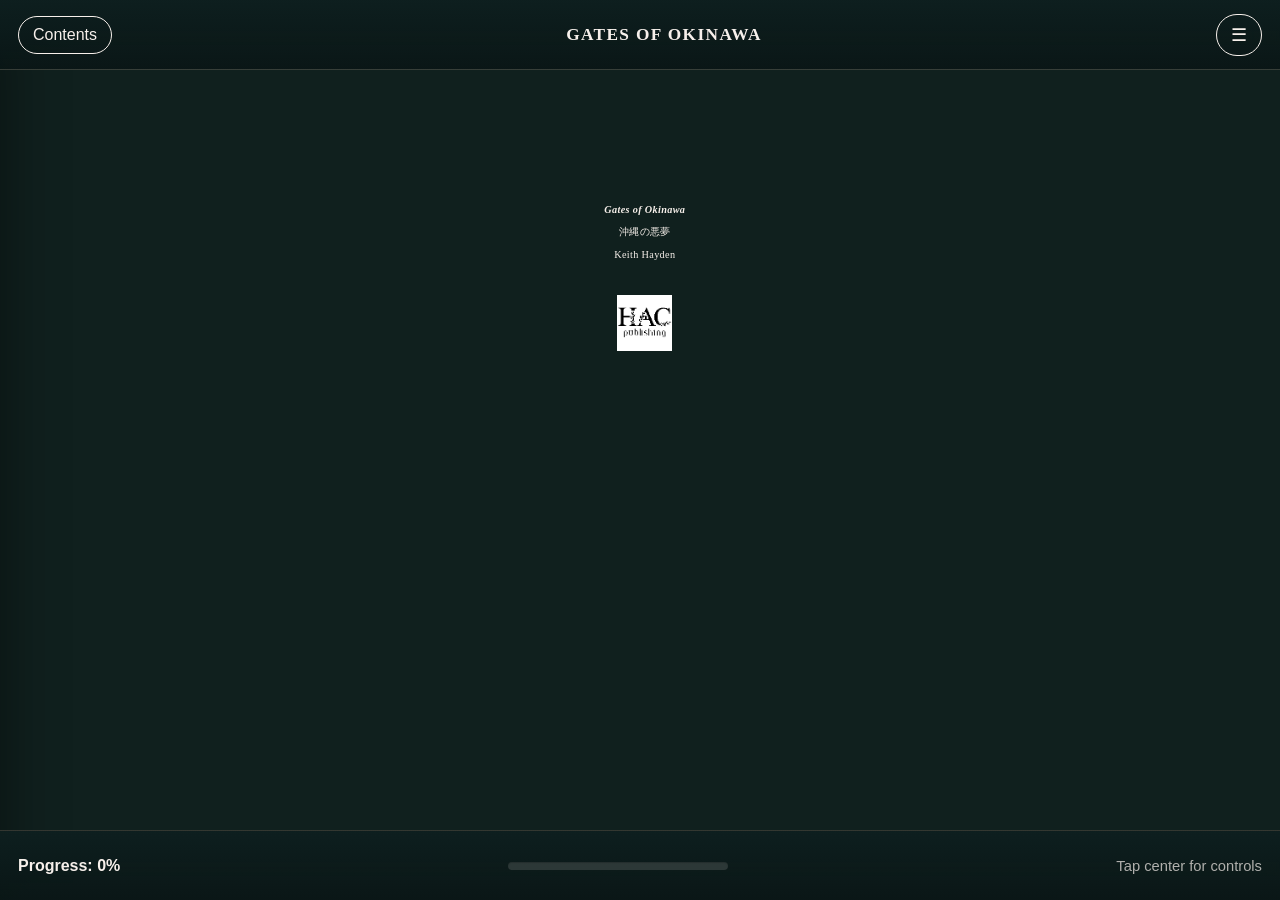
<file: reader.html>
<!DOCTYPE html>
<html lang="en">
<head>
    <meta charset="UTF-8">
    <meta name="viewport" content="width=device-width, initial-scale=1.0, maximum-scale=1.0, user-scalable=no">
    <meta name="theme-color" content="#10201E">
    <meta
        name="description"
        content="Read Gates of Okinawa in an immersive EPUB web reader with fullscreen controls, saved progress, TOC navigation, and touch gestures."
    >
    <title>Gates of Okinawa | Reader</title>
    <link rel="stylesheet" href="style.css">
</head>
<body class="theme-dark reader-page">
    <div id="dev-splash" class="dev-splash" role="button" aria-label="Dismiss splash screen">
        <div class="dev-splash-inner">
            <div class="splash-glyph" aria-hidden="true">
                <span></span>
                <span></span>
                <span></span>
            </div>
            <div class="splash-text-block">
                <p class="splash-kicker">Enter the gates</p>
                <h1 class="splash-title">Gates of Okinawa</h1>
                <p class="splash-subtitle">EPUB Reader Edition</p>
            </div>
            <p class="splash-hint">Tap anywhere to enter</p>
        </div>
    </div>

    <div id="app-container">
        <nav id="hud-top" class="hud-element" aria-label="Reader controls">
            <button id="menu-btn" type="button" aria-controls="side-menu" aria-expanded="false">Contents</button>
            <span class="book-title">Gates of Okinawa</span>

            <div class="reader-options-wrap">
                <button
                    id="reader-options-btn"
                    type="button"
                    class="reader-options-button"
                    aria-label="Reader options"
                    aria-controls="reader-options-menu"
                    aria-expanded="false"
                >☰</button>

                <div id="reader-options-menu" class="hud-controls reader-options-menu" aria-label="Reader options">
                    <div class="control-group nav-group" aria-label="Site navigation">
                        <a class="button-link inline-link" href="index.html">Home</a>
                        <a class="button-link inline-link" href="listen.html">Listen</a>
                    </div>

                    <div id="font-controls" class="control-group" aria-label="Font size controls">
                        <button id="font-decrease" type="button" aria-label="Decrease font size">A-</button>
                        <button id="font-increase" type="button" aria-label="Increase font size">A+</button>
                    </div>

                    <div id="theme-controls" class="control-group" aria-label="Theme controls">
                        <button type="button" data-theme="light">Paper</button>
                        <button type="button" data-theme="sepia">Dusk</button>
                        <button type="button" data-theme="dark">Night</button>
                    </div>

                    <div id="window-controls" class="control-group" aria-label="Window controls">
                        <button id="fullscreen-btn" type="button" aria-pressed="false" title="Toggle fullscreen">Fullscreen</button>
                    </div>
                </div>
            </div>
        </nav>

        <aside id="side-menu" class="closed" aria-label="Table of Contents">
            <div class="side-menu-header">
                <h2>Table of Contents</h2>
                <button id="menu-close-btn" type="button" aria-label="Close table of contents">Close</button>
            </div>
            <ul id="toc-list"></ul>
        </aside>

        <div id="viewer" aria-label="Book reader"></div>

        <nav id="hud-bottom" class="hud-element" aria-label="Reading status">
            <div class="hud-left">
                <span id="location-indicator">Opening Gates of Okinawa...</span>
            </div>

            <div class="hud-center" aria-hidden="true">
                <div class="progress-track">
                    <span id="progress-fill"></span>
                </div>
            </div>

            <div class="hud-right">
                <span id="hud-hint">Tap center for controls</span>
            </div>
        </nav>
    </div>

    <script src="assets/vendor/jszip.min.js"></script>
    <script src="assets/vendor/epub.min.js"></script>
    <script src="assets/vendor/hammer.min.js"></script>
    <script src="app.js"></script>
</body>
</html>
</file>
<file: style.css>
:root {
    --bg: #10201E;
    --bg-deep: #091312;
    --panel: rgba(12, 28, 29, 0.94);
    --panel-soft: rgba(16, 35, 37, 0.86);
    --panel-border: rgba(243, 205, 169, 0.18);
    --text-main: #F7F0EB;
    --text-muted: rgba(247, 240, 235, 0.7);
    --accent-soft: #D5A390;
    --accent-warm: #F3CDA9;
    --accent-blood: #CE2A22;
    --accent-teal: #1A5153;
    --stone: #5A5953;
    --shadow-strong: 0 22px 60px rgba(0, 0, 0, 0.46);
    --font-ui: "Trebuchet MS", "Segoe UI", sans-serif;
    --font-display: "Palatino Linotype", "Book Antiqua", Georgia, serif;
}

html,
body {
    margin: 0;
    width: 100%;
    min-height: 100%;
}

body {
    background:
        radial-gradient(circle at 50% 12%, rgba(243, 205, 169, 0.16), transparent 24%),
        radial-gradient(circle at 22% 22%, rgba(206, 42, 34, 0.08), transparent 20%),
        linear-gradient(180deg, #173433 0%, #0E1E1D 48%, #091312 100%);
    color: var(--text-main);
    font-family: var(--font-ui);
}

body.reader-page {
    height: 100%;
    overflow: hidden;
    touch-action: none;
}

body.home-page {
    overflow-x: hidden;
    overflow-y: auto;
    touch-action: manipulation;
}

body.audiobook-page {
    overflow-x: hidden;
    overflow-y: auto;
    touch-action: manipulation;
}

body.theme-dark {
    --panel: rgba(12, 28, 29, 0.94);
    --panel-soft: rgba(16, 35, 37, 0.86);
    --panel-border: rgba(243, 205, 169, 0.18);
    --text-main: #F7F0EB;
    --text-muted: rgba(247, 240, 235, 0.7);
}

body.theme-light {
    --panel: rgba(247, 240, 235, 0.96);
    --panel-soft: rgba(248, 242, 238, 0.93);
    --panel-border: rgba(26, 81, 83, 0.14);
    --text-main: #253230;
    --text-muted: rgba(37, 50, 48, 0.7);
    --chrome-bg: linear-gradient(180deg, rgba(246, 239, 233, 0.97), rgba(231, 221, 214, 0.93));
    --chrome-border: rgba(26, 81, 83, 0.18);
    background:
        radial-gradient(circle at 50% 10%, rgba(213, 163, 144, 0.22), transparent 26%),
        linear-gradient(180deg, #F7F0EB 0%, #E7D7CD 100%);
}

body.theme-sepia {
    --panel: rgba(240, 214, 190, 0.95);
    --panel-soft: rgba(233, 204, 176, 0.92);
    --panel-border: rgba(90, 89, 83, 0.18);
    --text-main: #3D302A;
    --text-muted: rgba(61, 48, 42, 0.68);
    --chrome-bg: linear-gradient(180deg, rgba(238, 215, 193, 0.97), rgba(219, 189, 162, 0.93));
    --chrome-border: rgba(90, 89, 83, 0.24);
    background:
        radial-gradient(circle at 48% 12%, rgba(243, 205, 169, 0.22), transparent 28%),
        linear-gradient(180deg, #F0D8C3 0%, #D2B099 100%);
}

a {
    color: inherit;
    text-decoration: none;
}

button,
.button-link,
.audiobook-mode select {
    display: inline-flex;
    align-items: center;
    justify-content: center;
    gap: 8px;
    border: 1px solid currentColor;
    border-radius: 999px;
    background: transparent;
    color: inherit;
    padding: 9px 14px;
    font: inherit;
    cursor: pointer;
    text-decoration: none;
    transition: background 0.2s ease, border-color 0.2s ease, transform 0.2s ease, color 0.2s ease;
}

button:hover,
button:focus-visible,
.button-link:hover,
.button-link:focus-visible,
.audiobook-mode select:hover,
.audiobook-mode select:focus-visible {
    background: rgba(255, 255, 255, 0.08);
    outline: none;
}

button:disabled {
    opacity: 0.42;
    cursor: default;
}

.primary-link {
    background: linear-gradient(135deg, rgba(206, 42, 34, 0.2), rgba(243, 205, 169, 0.22));
    border-color: rgba(243, 205, 169, 0.68);
    box-shadow: 0 12px 28px rgba(0, 0, 0, 0.22);
}

.inline-link {
    padding-inline: 14px;
}

.eyebrow,
.brand-subline {
    margin: 0;
    letter-spacing: 0.18em;
    text-transform: uppercase;
}

.eyebrow {
    color: var(--accent-warm);
    font-size: 0.76rem;
}

.brand-subline {
    color: var(--text-muted);
    font-size: 0.7rem;
    margin-top: 4px;
}

.mode-shell {
    width: min(1200px, calc(100% - 32px));
    margin: 0 auto;
    padding: 28px 0 38px;
    box-sizing: border-box;
}

.hero-card {
    min-height: calc(100vh - 66px);
    border-radius: 30px;
    padding: 32px;
    box-sizing: border-box;
    background:
        linear-gradient(145deg, rgba(11, 26, 28, 0.9), rgba(8, 16, 17, 0.96)),
        linear-gradient(180deg, rgba(243, 205, 169, 0.06), transparent);
    border: 1px solid var(--panel-border);
    box-shadow: var(--shadow-strong);
    backdrop-filter: blur(18px);
    display: flex;
    flex-direction: column;
    justify-content: space-between;
    gap: 28px;
    position: relative;
    overflow: hidden;
}

.hero-card::before {
    content: "";
    position: absolute;
    inset: auto -10% -20% auto;
    width: 420px;
    height: 420px;
    background: radial-gradient(circle, rgba(206, 42, 34, 0.12), transparent 62%);
    pointer-events: none;
}

.hero-brand {
    display: flex;
    align-items: center;
    gap: 16px;
    position: relative;
    z-index: 1;
}

.hero-logo {
    width: 82px;
    height: auto;
}

.hero-stage {
    display: grid;
    grid-template-columns: minmax(280px, 420px) minmax(0, 1fr);
    align-items: center;
    gap: 34px;
    position: relative;
    z-index: 1;
}

.hero-art-frame {
    position: relative;
    padding: 18px;
    border-radius: 28px;
    background:
        linear-gradient(180deg, rgba(243, 205, 169, 0.12), rgba(16, 32, 30, 0.22)),
        rgba(7, 17, 18, 0.7);
    border: 1px solid rgba(243, 205, 169, 0.2);
    box-shadow: inset 0 1px 0 rgba(247, 240, 235, 0.08), 0 22px 44px rgba(0, 0, 0, 0.3);
}

.hero-art-frame::after {
    content: "";
    position: absolute;
    inset: 10% -8% auto auto;
    width: 140px;
    height: 140px;
    border-radius: 50%;
    background: radial-gradient(circle, rgba(243, 205, 169, 0.2), transparent 68%);
    pointer-events: none;
}

.hero-cover,
.splash-cover {
    width: 100%;
    display: block;
    border-radius: 18px;
    box-shadow: 0 24px 52px rgba(0, 0, 0, 0.38);
}

.hero-copy {
    max-width: 680px;
}

.hero-kicker,
.hero-summary,
.hero-tagline,
.hero-note {
    margin: 0;
}

.hero-kicker {
    color: var(--accent-soft);
    letter-spacing: 0.18em;
    text-transform: uppercase;
    font-size: 0.84rem;
}

.hero-copy h1,
.splash-title {
    margin: 10px 0 12px;
    font-family: var(--font-display);
    font-size: clamp(3rem, 8vw, 5.4rem);
    line-height: 0.92;
    color: var(--text-main);
    text-wrap: balance;
}

.hero-summary {
    color: var(--accent-warm);
    font-size: 1.12rem;
}

.hero-tagline {
    max-width: 580px;
    color: var(--text-muted);
    font-size: 1.05rem;
    line-height: 1.75;
    margin-top: 18px;
}

.hero-actions {
    display: flex;
    align-items: flex-start;
    gap: 18px;
    flex-wrap: wrap;
    margin-top: 26px;
}

.hero-note {
    max-width: 320px;
    color: var(--text-muted);
    font-size: 0.94rem;
    line-height: 1.6;
}

#app-container {
    position: relative;
    width: 100vw;
    height: 100vh;
}

#viewer {
    position: relative;
    z-index: 1;
    width: 100%;
    height: 100%;
}

#viewer iframe {
    position: absolute;
    inset: 0;
    z-index: 1;
}

.viewer-status {
    width: 100%;
    height: 100%;
    display: grid;
    place-items: center;
    padding: 24px;
    box-sizing: border-box;
    background:
        radial-gradient(circle at 50% 18%, rgba(243, 205, 169, 0.12), transparent 24%),
        linear-gradient(180deg, rgba(16, 32, 30, 0.96), rgba(9, 19, 18, 0.98));
}

.viewer-status-card {
    width: min(560px, 100%);
    padding: 28px;
    border-radius: 24px;
    background: rgba(12, 28, 29, 0.9);
    border: 1px solid rgba(243, 205, 169, 0.18);
    box-shadow: var(--shadow-strong);
    text-align: center;
}

.viewer-status-kicker,
.viewer-status-card h2,
.viewer-status-card p {
    margin: 0;
}

.viewer-status-kicker {
    color: var(--accent-soft);
    letter-spacing: 0.18em;
    text-transform: uppercase;
    font-size: 0.74rem;
}

.viewer-status-card h2 {
    margin-top: 12px;
    font-family: var(--font-display);
    font-size: clamp(1.8rem, 4vw, 2.5rem);
    line-height: 1.04;
}

.viewer-status-card p {
    margin-top: 14px;
    color: var(--text-muted);
    line-height: 1.7;
}

.viewer-status-card .button-link {
    margin-top: 18px;
}

.hud-element {
    position: fixed !important;
    left: 0 !important;
    width: 100% !important;
    min-height: 70px !important;
    padding: 0 18px;
    box-sizing: border-box;
    display: flex !important;
    align-items: center;
    justify-content: space-between;
    gap: 16px;
    background:
        var(--chrome-bg, linear-gradient(180deg, rgba(14, 31, 31, 0.96), rgba(10, 22, 22, 0.92))) !important;
    color: var(--text-main) !important;
    border-color: var(--chrome-border, var(--panel-border));
    z-index: 2147483647 !important;
    pointer-events: none;
    transition: transform 0.28s ease, opacity 0.28s ease;
    will-change: transform;
    backdrop-filter: blur(16px);
}

.hud-element.visible {
    transform: translateY(0) !important;
    opacity: 1 !important;
    pointer-events: auto !important;
}

#hud-top {
    top: 0;
    transform: translateY(-100%);
    border-bottom: 1px solid var(--panel-border);
}

#hud-bottom {
    bottom: 0;
    transform: translateY(100%);
    border-top: 1px solid var(--panel-border);
}

.book-title {
    flex: 1;
    min-width: 0;
    font-family: var(--font-display);
    font-size: 1.08rem;
    font-weight: 700;
    letter-spacing: 0.08em;
    text-transform: uppercase;
    text-align: center;
}

.hud-controls,
.control-group,
.hud-left,
.hud-right,
.reader-options-wrap {
    display: flex;
    align-items: center;
    gap: 8px;
}

.reader-options-wrap {
    position: relative;
}

.reader-options-button {
    min-width: 44px;
    min-height: 40px;
    font-size: 1.15rem;
}

.reader-options-menu {
    position: absolute;
    top: calc(100% + 12px);
    right: 0;
    width: min(360px, calc(100vw - 28px));
    padding: 12px;
    border-radius: 8px;
    background:
        var(--chrome-bg, linear-gradient(180deg, rgba(14, 31, 31, 0.98), rgba(10, 22, 22, 0.96)));
    border: 1px solid var(--chrome-border, var(--panel-border));
    box-shadow: var(--shadow-strong);
    flex-direction: column;
    align-items: stretch;
    opacity: 0;
    pointer-events: none;
    transform: translateY(-6px);
    transition: opacity 0.2s ease, transform 0.2s ease;
}

.reader-options-menu.open {
    opacity: 1;
    pointer-events: auto;
    transform: translateY(0);
}

.reader-options-menu .control-group {
    justify-content: center;
    flex-wrap: wrap;
}

.hud-left,
.hud-right {
    min-width: 0;
}

.hud-center {
    flex: 0 1 220px;
}

.progress-track {
    width: 100%;
    height: 8px;
    border-radius: 999px;
    background: rgba(247, 240, 235, 0.14);
    overflow: hidden;
    box-shadow: inset 0 1px 1px rgba(0, 0, 0, 0.2);
}

#progress-fill {
    display: block;
    width: 0;
    height: 100%;
    border-radius: inherit;
    background: linear-gradient(90deg, var(--accent-blood), var(--accent-warm));
    transition: width 0.2s ease;
}

body.theme-light .hud-element,
body.theme-sepia .hud-element {
    box-shadow: 0 12px 32px rgba(43, 33, 26, 0.12);
}

body.theme-light .hud-element button,
body.theme-light .hud-element .button-link,
body.theme-sepia .hud-element button,
body.theme-sepia .hud-element .button-link {
    background: rgba(255, 255, 255, 0.26);
    border-color: currentColor;
}

body.theme-light .hud-element button:hover,
body.theme-light .hud-element button:focus-visible,
body.theme-light .hud-element .button-link:hover,
body.theme-light .hud-element .button-link:focus-visible,
body.theme-sepia .hud-element button:hover,
body.theme-sepia .hud-element button:focus-visible,
body.theme-sepia .hud-element .button-link:hover,
body.theme-sepia .hud-element .button-link:focus-visible {
    background: rgba(255, 255, 255, 0.42);
}

#theme-controls button.is-active {
    background: rgba(243, 205, 169, 0.18);
    border-color: rgba(243, 205, 169, 0.72);
}

#side-menu {
    position: fixed;
    top: 0;
    left: 0;
    z-index: 30;
    width: min(320px, 84vw);
    height: 100%;
    transform: translateX(-100%);
    transition: transform 0.3s ease;
    background:
        linear-gradient(180deg, rgba(10, 25, 25, 0.99) 0%, rgba(8, 18, 18, 0.98) 100%);
    color: var(--text-main);
    border-right: 1px solid rgba(243, 205, 169, 0.2);
    box-shadow: var(--shadow-strong);
    padding: 18px 18px 112px;
    box-sizing: border-box;
    overflow-y: auto;
    -webkit-overflow-scrolling: touch;
    touch-action: pan-y;
}

#side-menu.open {
    transform: translateX(0);
}

body.theme-light #side-menu {
    color: #253230;
    background: linear-gradient(180deg, rgba(248, 241, 236, 0.98) 0%, rgba(238, 229, 223, 0.98) 100%);
    border-right-color: rgba(26, 81, 83, 0.16);
}

body.theme-sepia #side-menu {
    color: #3D302A;
    background: linear-gradient(180deg, rgba(241, 217, 193, 0.98) 0%, rgba(224, 192, 163, 0.98) 100%);
    border-right-color: rgba(90, 89, 83, 0.18);
}

.side-menu-header {
    display: flex;
    align-items: center;
    justify-content: space-between;
    gap: 12px;
    margin-bottom: 14px;
}

.side-menu-header h2 {
    margin: 0;
    font-size: 1rem;
    letter-spacing: 0.08em;
    text-transform: uppercase;
}

#toc-list {
    list-style: none;
    margin: 0;
    padding: 0;
}

#toc-list li {
    margin: 0;
}

#toc-list button {
    width: 100%;
    border: 0;
    border-radius: 12px;
    padding: 12px 12px 12px calc(12px + (var(--toc-depth, 0) * 14px));
    text-align: left;
    color: inherit;
    line-height: 1.38;
}

#toc-list button:hover,
#toc-list button:focus-visible {
    background: rgba(255, 255, 255, 0.08);
}

body.theme-light #toc-list button {
    background: rgba(255, 255, 255, 0.32);
}

body.theme-light #toc-list button:hover,
body.theme-light #toc-list button:focus-visible {
    background: rgba(255, 255, 255, 0.58);
}

body.theme-sepia #toc-list button {
    background: rgba(255, 248, 239, 0.2);
}

body.theme-sepia #toc-list button:hover,
body.theme-sepia #toc-list button:focus-visible {
    background: rgba(255, 248, 239, 0.38);
}

#location-indicator {
    font-weight: 600;
}

#hud-hint {
    color: var(--text-muted);
    font-size: 0.92rem;
}

#dev-splash {
    position: fixed;
    inset: 0;
    z-index: 9999999;
    display: flex;
    align-items: center;
    justify-content: center;
    padding: 24px;
    box-sizing: border-box;
    background:
        radial-gradient(circle at 50% 25%, rgba(243, 205, 169, 0.2), transparent 26%),
        radial-gradient(circle at 18% 22%, rgba(206, 42, 34, 0.12), transparent 18%),
        linear-gradient(180deg, #1B3B3A 0%, #0F1F1E 58%, #091312 100%);
    opacity: 1;
    pointer-events: auto;
    transition: opacity 0.36s ease, transform 0.36s ease;
}

.dev-splash-inner {
    width: min(470px, 100%);
    display: flex;
    flex-direction: column;
    align-items: center;
    gap: 16px;
    text-align: center;
    transform: translateY(0);
    transition: transform 0.36s ease;
}

.splash-cover {
    width: min(240px, 54vw);
}

.splash-glyph {
    width: min(220px, 48vw);
    aspect-ratio: 1;
    position: relative;
    display: grid;
    place-items: center;
}

.splash-glyph span {
    position: absolute;
    border-radius: 999px;
    border: 1px solid rgba(243, 205, 169, 0.32);
    box-shadow: inset 0 0 28px rgba(243, 205, 169, 0.08);
}

.splash-glyph span:nth-child(1) {
    inset: 8%;
}

.splash-glyph span:nth-child(2) {
    inset: 24%;
    border-color: rgba(213, 163, 144, 0.4);
}

.splash-glyph span:nth-child(3) {
    width: 34%;
    height: 34%;
    background: radial-gradient(circle, rgba(206, 42, 34, 0.34), rgba(243, 205, 169, 0.08) 65%, transparent 78%);
    border-color: rgba(206, 42, 34, 0.28);
}

.splash-text-block {
    display: flex;
    flex-direction: column;
    gap: 8px;
}

.splash-kicker,
.splash-subtitle,
.splash-hint {
    margin: 0;
}

.splash-kicker {
    color: var(--accent-warm);
    letter-spacing: 0.18em;
    text-transform: uppercase;
    font-size: 0.8rem;
}

.splash-title {
    font-size: clamp(2rem, 6vw, 3.3rem);
}

.splash-subtitle {
    color: var(--text-main);
    font-size: 1rem;
}

.splash-hint {
    color: var(--text-muted);
    font-size: 0.92rem;
}

#dev-splash.splash-hidden {
    opacity: 0;
    transform: scale(0.985);
    pointer-events: none;
}

body.splash-active .hud-element {
    visibility: hidden !important;
    pointer-events: none !important;
}

body.splash-active #viewer {
    filter: blur(2px) brightness(0.58);
}

body.is-fullscreen {
    cursor: none;
}

body.is-fullscreen .hud-element.visible,
body.is-fullscreen #side-menu.open {
    cursor: default;
}

.mode-selector,
.audiobook-page {
    --listen-bg: #091416;
    --listen-bg-deep: #040909;
    --listen-primary: #156266;
    --listen-primary-strong: #0B4D51;
    --listen-accent: #FD1717;
    --listen-peach: #DA9681;
    --listen-cream: #E9DCCD;
    --listen-surface: rgba(8, 24, 25, 0.9);
    --listen-surface-soft: rgba(15, 40, 42, 0.78);
    --listen-border: rgba(218, 150, 129, 0.24);
    --listen-text: #FFFFFF;
    --listen-muted: rgba(233, 220, 205, 0.72);
    background:
        linear-gradient(130deg, rgba(21, 98, 102, 0.42) 0%, transparent 36%),
        linear-gradient(230deg, rgba(218, 150, 129, 0.18) 0%, transparent 42%),
        linear-gradient(180deg, var(--listen-bg) 0%, var(--listen-bg-deep) 100%);
}

.mode-selector .selector-hero {
    min-height: calc(100vh - 66px);
    background:
        linear-gradient(145deg, rgba(8, 20, 22, 0.94), rgba(4, 9, 9, 0.98)),
        linear-gradient(180deg, rgba(218, 150, 129, 0.12), rgba(21, 98, 102, 0.14));
}

.mode-selector .selector-hero::before {
    display: none;
}

.mode-selector .hero-copy h1,
.audiobook-mode .listen-header h1 {
    color: var(--listen-cream);
    text-shadow: 0 4px 24px rgba(0, 0, 0, 0.34);
}

.mode-grid {
    display: grid;
    grid-template-columns: repeat(2, minmax(0, 1fr));
    gap: 20px;
}

.mode-card {
    min-width: 0;
    padding: 22px;
    border-radius: 8px;
    background:
        linear-gradient(180deg, rgba(15, 40, 42, 0.88) 0%, rgba(6, 16, 17, 0.94) 100%);
    border: 1px solid var(--listen-border);
    box-shadow: 0 18px 38px rgba(0, 0, 0, 0.28);
    display: flex;
    flex-direction: column;
    gap: 14px;
}

.mode-card.listen-card {
    background:
        linear-gradient(150deg, rgba(21, 98, 102, 0.8), rgba(6, 16, 17, 0.96) 58%),
        linear-gradient(180deg, rgba(253, 23, 23, 0.14), transparent);
    border-color: rgba(218, 150, 129, 0.42);
}

.mode-art {
    width: min(100%, 320px);
    aspect-ratio: 3 / 4;
    object-fit: cover;
    border-radius: 8px;
    box-shadow: 0 18px 38px rgba(0, 0, 0, 0.35);
}

.listen-card .mode-art {
    width: min(100%, 320px);
    aspect-ratio: 1 / 1;
}

.mode-card h2,
.mode-card p {
    margin: 0;
}

.mode-card h2 {
    font-family: var(--font-display);
    font-size: 1.8rem;
    color: var(--listen-cream);
}

.mode-card p {
    color: var(--listen-muted);
    line-height: 1.6;
}

.listen-shell {
    width: min(1180px, calc(100% - 32px));
    margin: 0 auto;
    padding: 32px 0 40px;
    box-sizing: border-box;
}

.listen-header {
    display: flex;
    align-items: flex-start;
    justify-content: space-between;
    gap: 18px;
    margin-bottom: 24px;
}

.listen-header h1 {
    margin: 8px 0 0;
    font-family: var(--font-display);
    font-size: clamp(2.8rem, 7vw, 4.8rem);
    line-height: 0.94;
}

.listen-nav {
    display: flex;
    gap: 10px;
    flex-wrap: wrap;
}

.listen-layout {
    display: grid;
    grid-template-columns: minmax(320px, 420px) minmax(0, 1fr);
    gap: 20px;
}

.player-panel,
.chapters-panel {
    border-radius: 8px;
    padding: 24px;
    box-sizing: border-box;
    background:
        linear-gradient(180deg, var(--listen-surface-soft), var(--listen-surface));
    border: 1px solid var(--listen-border);
    box-shadow: var(--shadow-strong);
    backdrop-filter: blur(14px);
}

.player-panel {
    display: flex;
    flex-direction: column;
    gap: 14px;
    position: sticky;
    top: 24px;
}

.audio-cover {
    width: 100%;
    aspect-ratio: 1 / 1;
    object-fit: cover;
    border-radius: 8px;
    box-shadow: 0 18px 38px rgba(0, 0, 0, 0.36);
}

.player-label,
.current-chapter-title,
.audio-status,
.chapter-hint {
    margin: 0;
}

.player-label,
.chapter-hint {
    color: var(--listen-muted);
    text-transform: uppercase;
    letter-spacing: 0.14em;
    font-size: 0.78rem;
}

.player-panel h2,
.chapters-header h2 {
    margin: 0;
}

.current-chapter-title {
    color: var(--listen-peach);
    font-size: 1.08rem;
    line-height: 1.5;
}

.audio-element {
    display: none;
}

.playback-cluster {
    display: flex;
    flex-direction: column;
    gap: 14px;
    padding: 16px;
    border-radius: 8px;
    background: rgba(233, 220, 205, 0.045);
    border: 1px solid rgba(218, 150, 129, 0.16);
}

.playback-buttons,
.audio-actions,
.time-row,
.speed-row {
    display: flex;
    align-items: center;
    justify-content: space-between;
    gap: 10px;
}

.playback-buttons,
.audio-actions {
    flex-wrap: wrap;
}

.transport-button {
    min-width: 96px;
}

.transport-button.compact {
    min-width: 82px;
}

.transport-button.primary,
.mode-card.listen-card .button-link,
.chapter-button.active {
    background: linear-gradient(135deg, rgba(253, 23, 23, 0.25), rgba(218, 150, 129, 0.18));
    border-color: rgba(218, 150, 129, 0.72);
}

.progress-input {
    width: 100%;
    accent-color: var(--listen-accent);
}

.time-row {
    color: var(--listen-muted);
    font-size: 0.92rem;
}

.speed-row {
    justify-content: flex-start;
}

.speed-row label {
    color: var(--listen-muted);
}

.audiobook-mode select {
    padding-right: 28px;
    background-color: rgba(4, 9, 9, 0.78);
}

.sleep-timer-wrap {
    position: relative;
}

.sleep-timer-button {
    min-width: 156px;
}

.sleep-timer-menu {
    position: absolute;
    right: 0;
    bottom: calc(100% + 10px);
    z-index: 5;
    width: min(220px, 84vw);
    padding: 8px;
    border-radius: 8px;
    background: rgba(6, 16, 17, 0.98);
    border: 1px solid rgba(218, 150, 129, 0.28);
    box-shadow: 0 16px 36px rgba(0, 0, 0, 0.36);
}

.sleep-timer-menu button {
    width: 100%;
    justify-content: flex-start;
    border: 0;
    border-radius: 6px;
    color: var(--listen-text);
}

.sleep-timer-menu button.is-selected {
    background: rgba(21, 98, 102, 0.58);
    color: var(--listen-cream);
}

.audio-status {
    min-height: 24px;
    color: var(--listen-muted);
    line-height: 1.5;
}

.audio-status.error {
    color: #ffb3a4;
}

.chapters-header {
    display: flex;
    align-items: center;
    justify-content: space-between;
    gap: 12px;
    margin-bottom: 14px;
}

.chapter-count {
    color: var(--listen-muted);
    font-size: 0.92rem;
}

.audio-chapter-list {
    list-style: none;
    margin: 0;
    padding: 0;
    display: flex;
    flex-direction: column;
    gap: 10px;
}

.audio-chapter-list li {
    margin: 0;
}

.chapter-button {
    width: 100%;
    border-radius: 8px;
    border: 1px solid rgba(218, 150, 129, 0.18);
    background: rgba(233, 220, 205, 0.035);
    padding: 14px 16px;
    box-sizing: border-box;
    display: flex;
    align-items: center;
    justify-content: space-between;
    gap: 14px;
    text-align: left;
}

.chapter-meta {
    display: flex;
    flex-direction: column;
    gap: 4px;
}

.chapter-index {
    color: var(--listen-muted);
    font-size: 0.82rem;
    letter-spacing: 0.1em;
    text-transform: uppercase;
}

.chapter-title {
    color: var(--listen-text);
    line-height: 1.45;
}

.chapter-state {
    color: var(--listen-peach);
    font-size: 0.9rem;
    white-space: nowrap;
}

@media (max-width: 980px) {
    .hero-stage {
        grid-template-columns: 1fr;
    }

    .hero-art-frame {
        max-width: 420px;
    }

    .listen-layout,
    .mode-grid {
        grid-template-columns: 1fr;
    }

    .player-panel {
        position: relative;
        top: 0;
    }
}

@media (max-width: 900px) {
    .hud-element {
        min-height: 76px !important;
        padding: 0 12px;
        gap: 10px;
    }

    #hud-top {
        flex-wrap: wrap;
        justify-content: center;
        padding-top: 10px;
        padding-bottom: 10px;
    }

    .book-title {
        order: -1;
        width: 100%;
    }

    .hud-controls {
        width: 100%;
        justify-content: center;
        flex-wrap: wrap;
    }

    .reader-options-menu {
        width: min(360px, calc(100vw - 28px));
        flex-wrap: nowrap;
    }

    #hud-bottom {
        justify-content: center;
        gap: 10px;
        flex-wrap: wrap;
        padding-top: 10px;
        padding-bottom: 10px;
    }

    .hud-center {
        flex-basis: min(280px, 80vw);
        order: 3;
        width: 100%;
    }
}

@media (max-width: 720px) {
    .mode-shell {
        width: min(100% - 20px, 1180px);
        padding-top: 20px;
        padding-bottom: 24px;
    }

    .hero-card {
        border-radius: 24px;
        padding: 18px;
    }

    .hero-logo {
        width: 70px;
    }

    .listen-shell {
        width: min(100% - 20px, 1180px);
        padding-top: 20px;
        padding-bottom: 24px;
    }

    .player-panel,
    .chapters-panel,
    .mode-card {
        padding: 18px;
    }

    .listen-header {
        flex-direction: column;
        align-items: stretch;
    }

    .playback-buttons,
    .audio-actions {
        justify-content: stretch;
    }

    .transport-button,
    .sleep-timer-button {
        flex: 1 1 140px;
    }
}

@media (max-width: 640px) {
    button,
    .button-link,
    .audiobook-mode select {
        padding: 8px 10px;
        font-size: 0.92rem;
    }

    #theme-controls {
        gap: 6px;
    }

    #theme-controls button {
        padding-inline: 9px;
    }

    #hud-hint {
        font-size: 0.84rem;
    }

    .splash-cover {
        width: min(220px, 64vw);
    }

    .chapter-button {
        align-items: flex-start;
        flex-direction: column;
    }
}

@media (prefers-reduced-motion: reduce) {
    #dev-splash,
    .dev-splash-inner,
    .hud-element,
    #side-menu,
    button,
    .button-link,
    #progress-fill {
        transition: none !important;
    }
}
</file>
